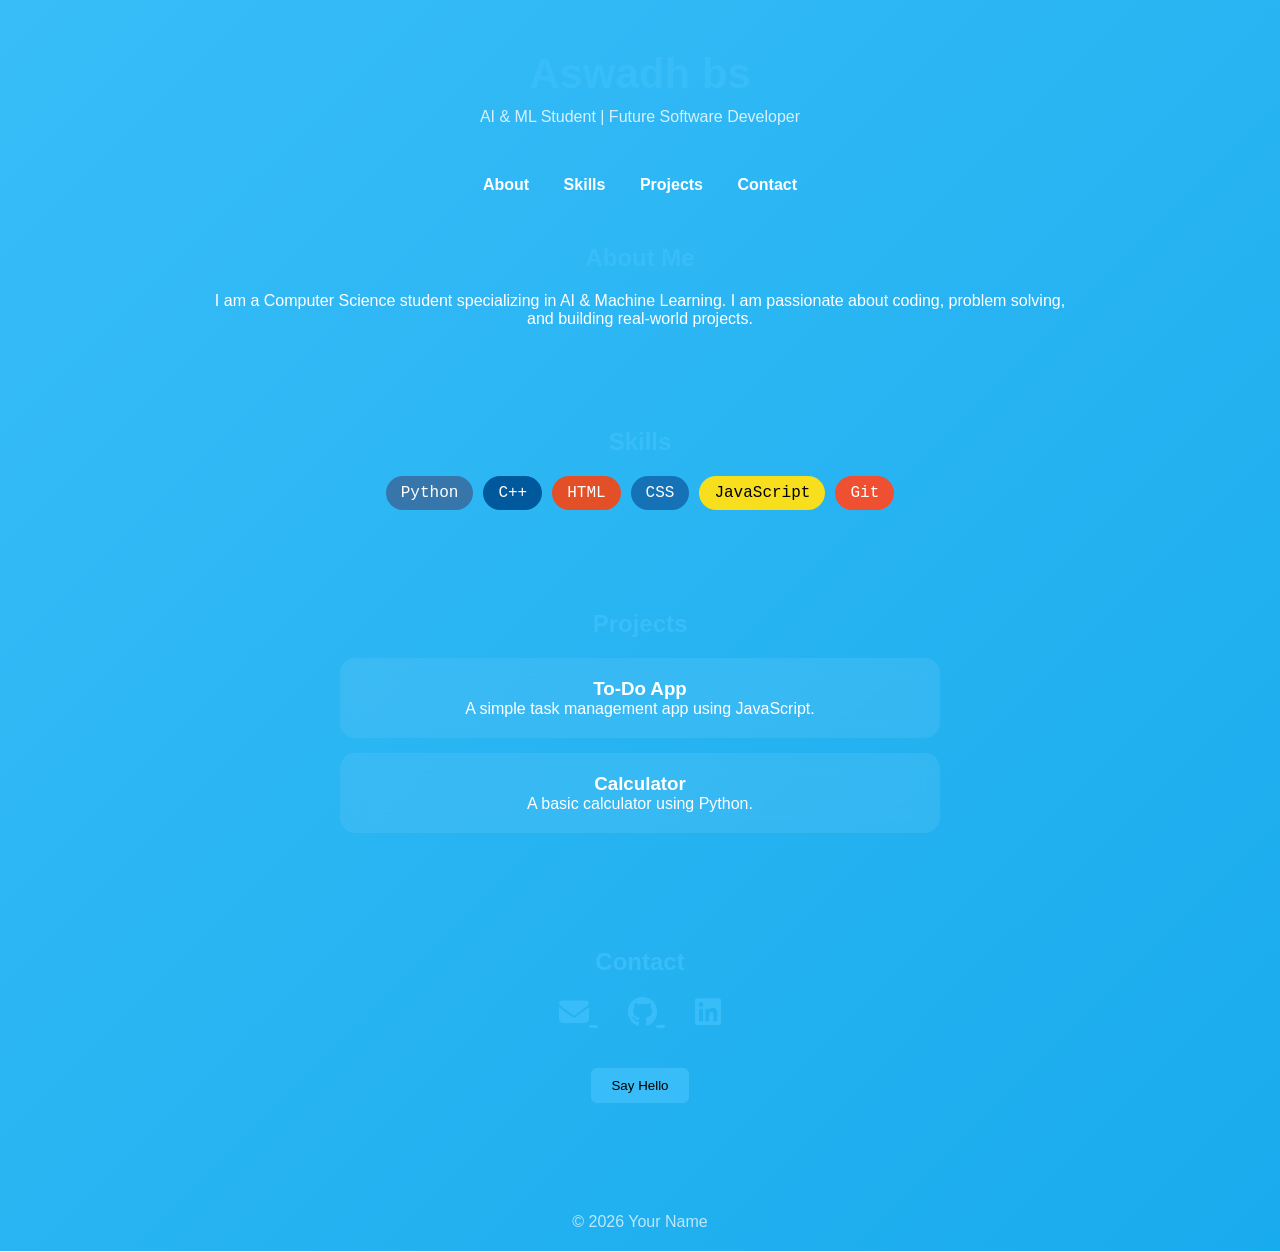
<file: index.html>
<!DOCTYPE html>
<html lang="en">
<head>
  <meta charset="UTF-8">
  <link rel="stylesheet" href="profile.css">
  <link rel="stylesheet" href="https://cdnjs.cloudflare.com/ajax/libs/font-awesome/6.5.0/css/all.min.css">
  <title>My Portfolio</title>

</head>

<body>

<header>
  <h1>Aswadh bs</h1>
  <p>AI & ML Student | Future Software Developer</p>
</header>

<nav>
  <a href="#about">About</a>
  <a href="#skills">Skills</a>
  <a href="#projects">Projects</a>
  <a href="#contact">Contact</a>
</nav>

<section id="about">
  <h2>About Me</h2>
  <p>
    I am a Computer Science student specializing in AI & Machine Learning.
    I am passionate about coding, problem solving, and building real-world projects.
  </p>
</section>

<section id="skills">
  <h2>Skills</h2>
  <div class="skills-container">
    <span class="skill python">Python</span>
    <span class="skill cpp">C++</span>
    <span class="skill html">HTML</span>
    <span class="skill css">CSS</span>
    <span class="skill js">JavaScript</span>
    <span class="skill git">Git</span>
  </div>
</section>
</section>

<section id="projects">
  <h2>Projects</h2>

  <div class="project">
    <h3>To-Do App</h3>
    <p>A simple task management app using JavaScript.</p>
  </div>

  <div class="project">
    <h3>Calculator</h3>
    <p>A basic calculator using Python.</p>
  </div>

</section>

<section id="contact">
  <h2>Contact</h2>

  <div class="contact-icons">
    <a href="mailto:bsaswadh@gmail.com">
      <i class="fa-solid fa-envelope"></i>
    </a>

    <a href="https://github.com/baswadh-cell" target="_blank">
      <i class="fa-brands fa-github"></i>
    </a>

    <a href=https://www.linkedin.com/in/aswadh-bs-9a78752b6/overlay/about-this-profile/?lipi=urn%3Ali%3Apage%3Ad_flagship3_profile_view_base%3B1Wa%2FQaxPTXuEh%2FTBKbaz1Q%3D%3D target="_blank">
      <i class="fa-brands fa-linkedin"></i>
    </a>
  </div><br>

  <button onclick="showMessage()">Say Hello</button>
</section>

<footer>
  <p>© 2026 Your Name</p>
</footer>

<script>
  function showMessage() {
    alert("Thanks for visiting my portfolio!");
  }
</script>

</body>
</html>
</file>
<file: profile.css>
/* Google Fonts already added */

/* Reset */
* {
  margin: 0;
  padding: 0;
  box-sizing: border-box;
}

/* Body */
body {
  font-family: 'Poppins', sans-serif;
  color: white;
  text-align: center;

  background: linear-gradient(-45deg, #0f172a, #1e293b, #0ea5e9, #38bdf8);
  background-size: 400% 400%;
  animation: gradientMove 12s ease infinite;
}

/* Background Animation */
@keyframes gradientMove {
  0% { background-position: 0% 50%; }
  50% { background-position: 100% 50%; }
  100% { background-position: 0% 50%; }
}

/* Header Animation */
header {
  padding: 50px 20px;
  animation: dropDown 1s ease;
}

@keyframes dropDown {
  from {
    transform: translateY(-50px);
    opacity: 0;
  }
  to {
    transform: translateY(0);
    opacity: 1;
  }
}

header h1 {
  font-family: 'Orbitron', sans-serif;
  font-size: 42px;
  color: #38bdf8;
}

header p {
  margin-top: 10px;
  opacity: 0.8;
}

/* Navbar */
nav a {
  margin: 0 15px;
  color: white;
  text-decoration: none;
  font-weight: bold;
}

/* Sections */
section {
  padding: 50px 20px;
  max-width: 900px;
  margin: auto;
}

h2 {
  font-family: 'Orbitron', sans-serif;
  color: #38bdf8;
  margin-bottom: 20px;
}

/* About Animation (fade) */
#about {
  animation: fadeIn 1.5s ease;
}

@keyframes fadeIn {
  from { opacity: 0; }
  to { opacity: 1; }
}

/* Skills Animation (slide left) */
#skills {
  animation: slideLeft 1.5s ease;
}

@keyframes slideLeft {
  from {
    transform: translateX(-100px);
    opacity: 0;
  }
  to {
    transform: translateX(0);
    opacity: 1;
  }
}

/* Skills Style */
.skills-container {
  display: flex;
  justify-content: center;
  flex-wrap: wrap;
  gap: 10px;
}

.skill {
  font-family: 'Fira Code', monospace;
  padding: 8px 15px;
  border-radius: 20px;
  transition: 0.3s;
}

.skill:hover {
  transform: scale(1.1);
}

/* Skill Colors */
.python { background: #3776AB; }
.cpp { background: #00599C; }
.html { background: #E34F26; }
.css { background: #1572B6; }
.js { background: #F7DF1E; color: black; }
.git { background: #F05032; }

/* Projects Animation (zoom) */
#projects {
  animation: zoomIn 1.5s ease;
}

@keyframes zoomIn {
  from {
    transform: scale(0.8);
    opacity: 0;
  }
  to {
    transform: scale(1);
    opacity: 1;
  }
}

/* Project Card */
.project {
  background: rgba(255, 255, 255, 0.08);
  margin: 15px auto;
  padding: 20px;
  border-radius: 15px;
  max-width: 600px;
  backdrop-filter: blur(10px);
  transition: 0.3s;
}

.project:hover {
  transform: translateY(-6px);
}

/* Contact Animation (slide up) */
#contact {
  animation: slideUp 1.5s ease;
}

@keyframes slideUp {
  from {
    transform: translateY(100px);
    opacity: 0;
  }
  to {
    transform: translateY(0);
    opacity: 1;
  }
}

/* Contact Icons */
.contact-icons a {
  margin: 0 15px;
  font-size: 30px;
  color: #38bdf8;
  transition: 0.3s;
}

.contact-icons a:hover {
  color: white;
  transform: scale(1.3);
}

/* Button */
button {
  margin-top: 20px;
  padding: 10px 20px;
  border: none;
  background: #38bdf8;
  color: black;
  border-radius: 6px;
  cursor: pointer;
}

button:hover {
  background: white;
}

/* Footer */
footer {
  margin-top: 40px;
  padding: 20px;
  opacity: 0.7;
}

/* Mobile */
@media (max-width: 600px) {
  nav a {
    display: block;
    margin: 10px 0;
  }
}
</file>
